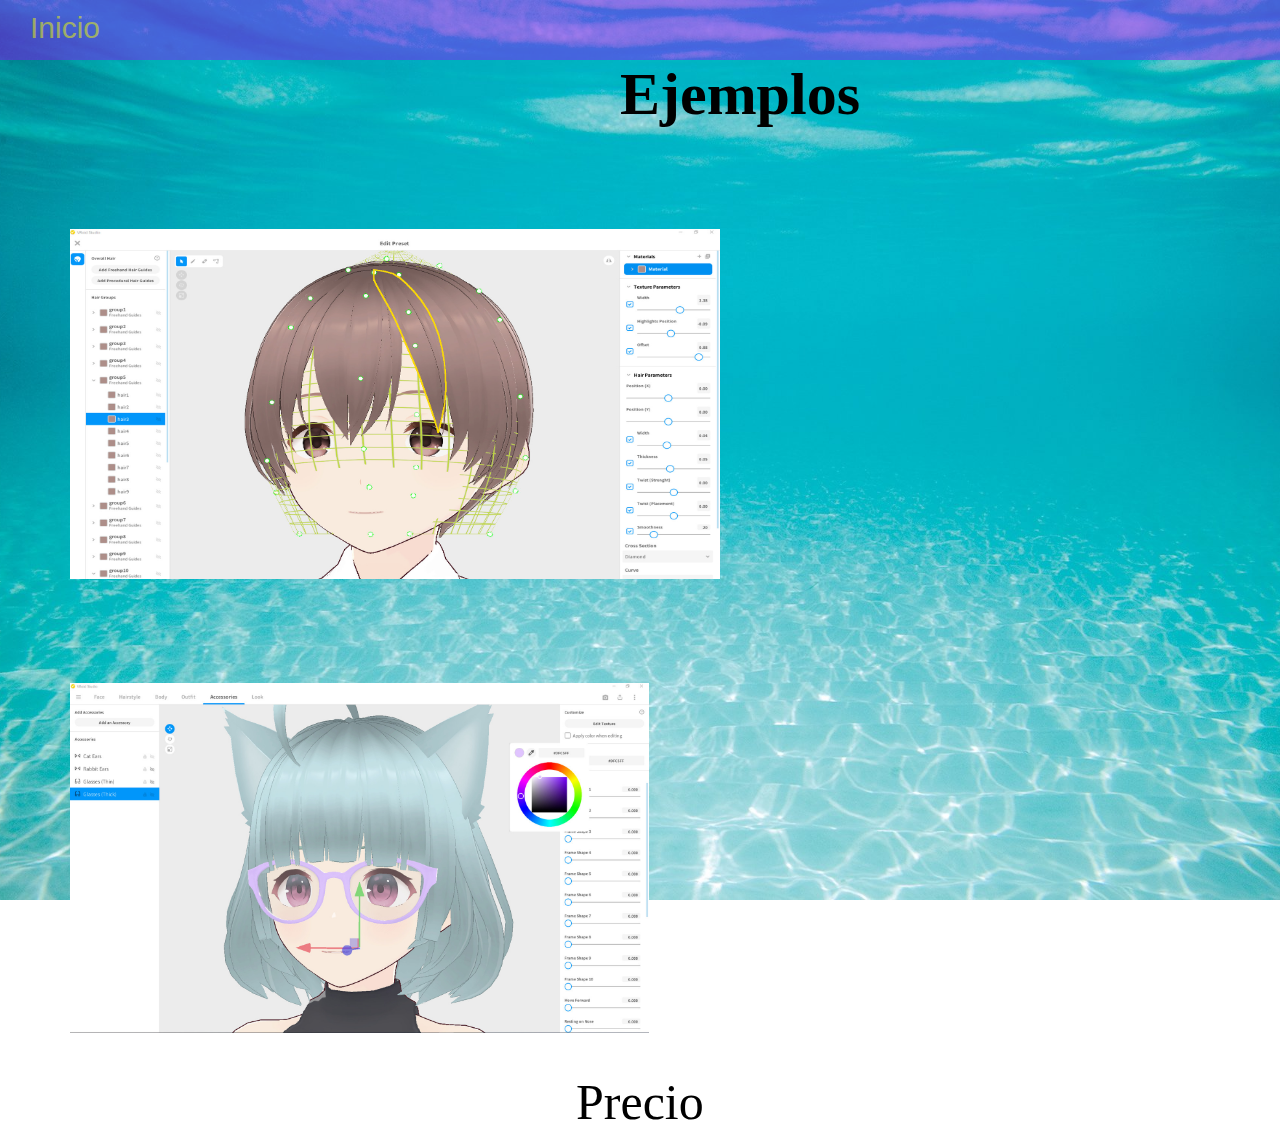
<file: Deber de página/Comisiones Vtuber.html>
<!DOCTYPE html>
<html>
<head>
    <meta charset="utf-8" />
<title>Comisión Vtuber</title>
<link href="../Deber de página/Css/comisiones vtuber.css" rel="stylesheet" />
<link rel="icon" type="image/png" href="../Deber de página/Imagenes/xdddd.png">
</head>

<body>
    <header>
        <nav>
            <ul>
                <li> <a href="../Deber de página/index.html">Inicio</a></li>
            </ul>
        </nav>
    </header>

    <h1>Ejemplos</h1>

    <img class="imagen" src="../Deber de página/Imagenes/vroid wip.jpg" width="650px" height="350px">
    <img class="imagen" src="../Deber de página/Imagenes/vroid 2 wip.jpg" awidth="650px" height="350px">
    <br>
    <br>
    <br>
    <a class="precios2" href="../Deber de página/precios vtuber.html">Precio</a>
    
</body>

</html>
</file>
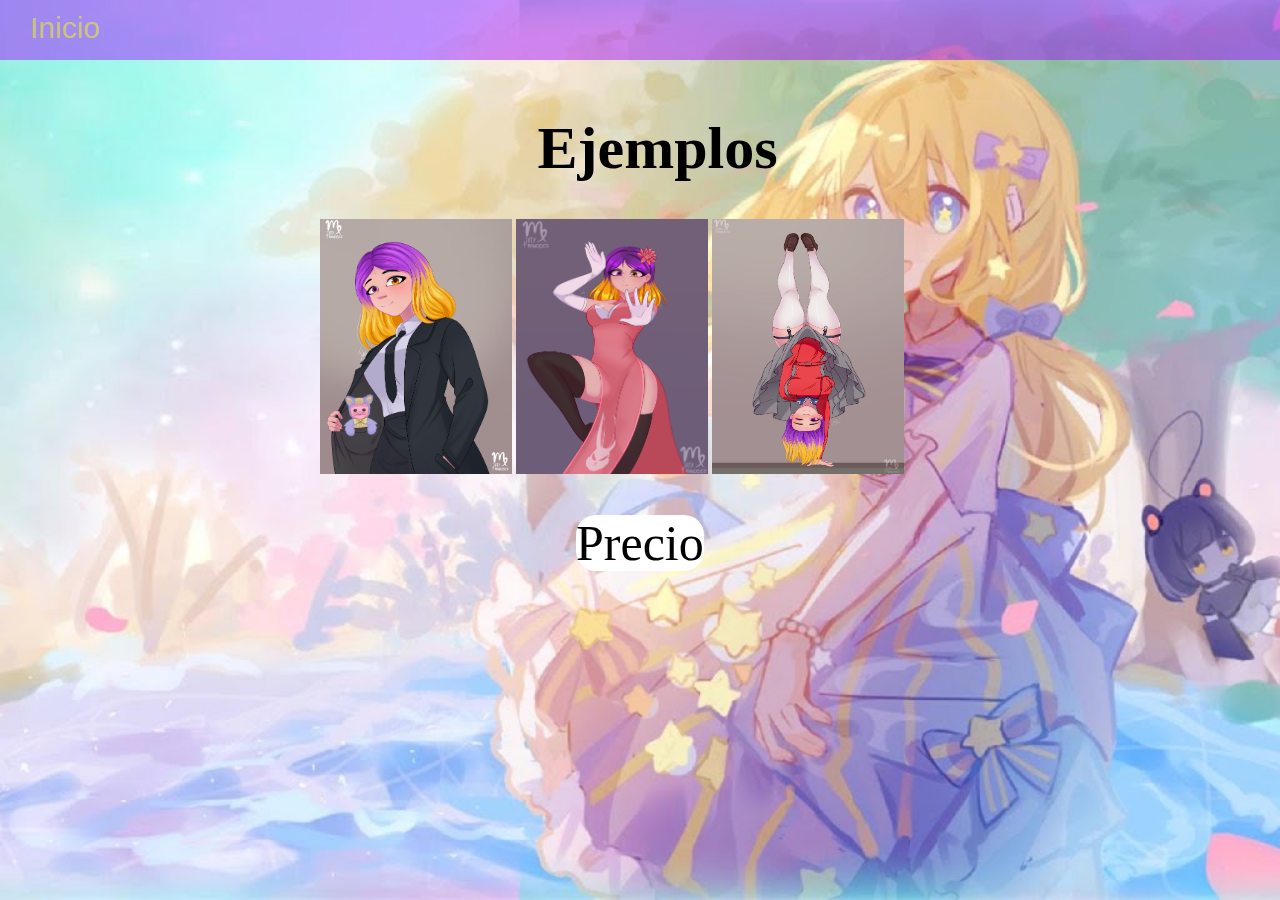
<file: Deber de página/Comisiones.html>
<!DOCTYPE html>
<html>
<head>
    <meta charset="utf-8" />
<title>Comisiones</title>
<link href="../Deber de página/Css/comisiones.css" rel="stylesheet" />
<link rel="icon" type="image/png" href="../Deber de página/Imagenes/xdddd.png">
</head>

<body>
    <header>
        <nav>
            <ul>
                <li> <a href="../Deber de página/index.html">Inicio</a></li>
            </ul>
        </nav>
    </header>

    <br>
    <br>
    <br>

    <h1>Ejemplos</h1>
    <br>
    <br>
    <img src="../Deber de página/Imagenes/Vital elegante xd.png" width="210" height="255" alt="">
    <img src="../Deber de página/Imagenes/Mona china lit xd.png" width="210" height="255" alt="">
    <img src="../Deber de página/Imagenes/LycoChallenge 2.png" width="210" height="255" alt="">
<br>
    <br>
    <br>
    <body>
        <a class="precio" href="../Deber de página/precios y tipos.html">Precio</a>
    </body>
   
</html>
</file>
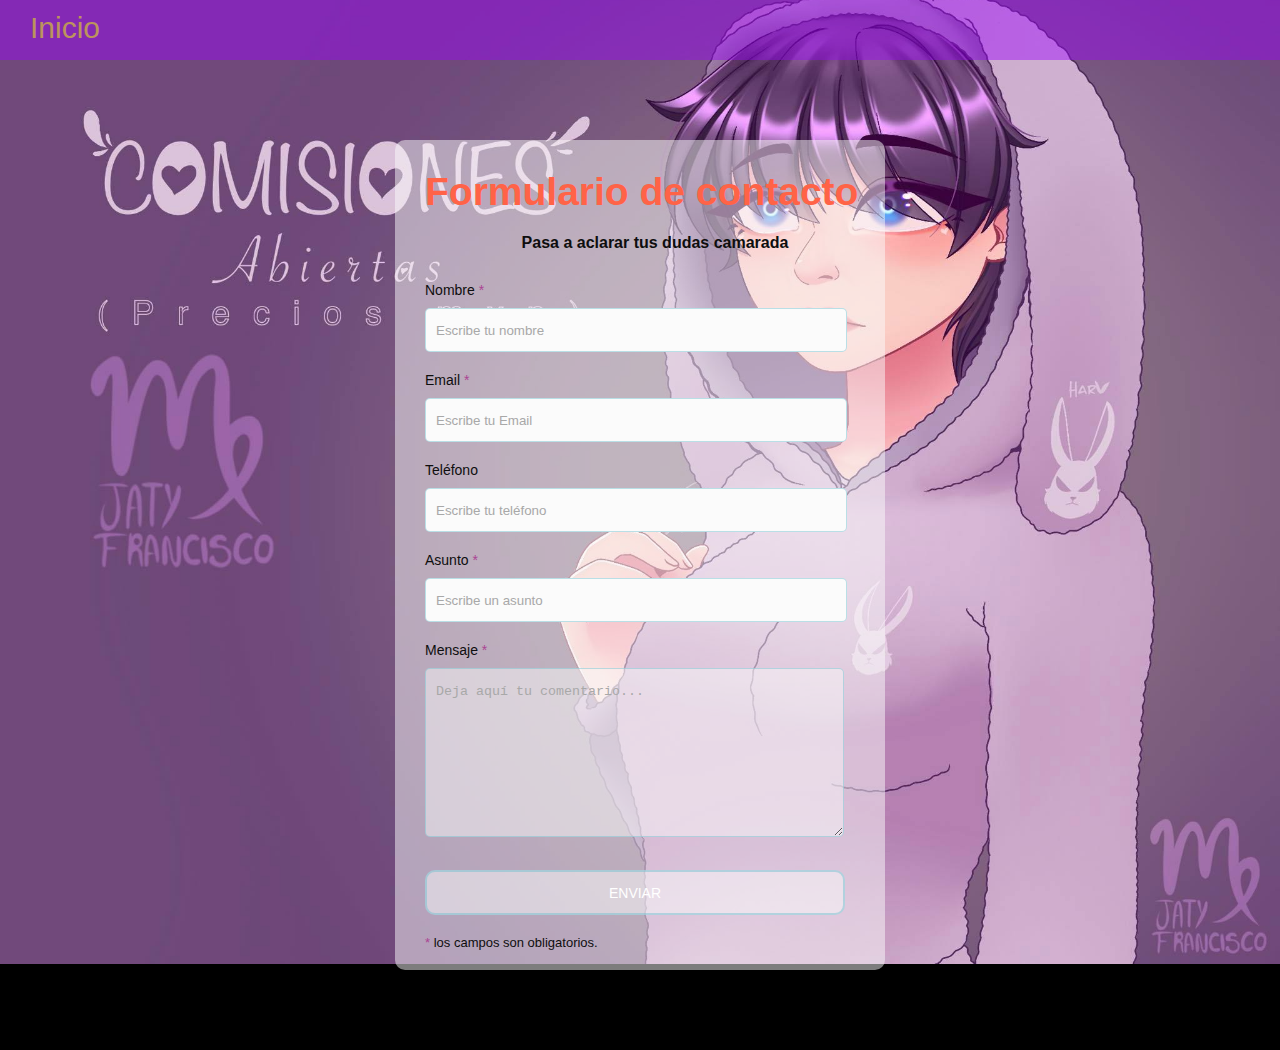
<file: Deber de página/Contacto.html>
<!DOCTYPE html>
<html>
<head>
    <meta charset="utf-8" />
<title>Contacto</title>
<link href="../Deber de página/Css/contacto.css" rel="stylesheet" />
<link rel="icon" type="image/png" href="../Deber de página/Imagenes/xdddd.png">
</head>

<body>
    <header>
        <nav>
            <ul>
                <li> <a href="../Deber de página/index.html">Inicio</a></li>
            </ul>
        </nav>
    </header>  
        <div class="contact_form">
        <div class="formulario">      
            <h1 class="gradient-text">Formulario de contacto</h1>
              <h3>Pasa a aclarar tus dudas camarada</h3>
      
      
                <form action="submeter-formulario.php" method="post">       
      
                  
                      <p>
                        <label for="nombre" class="colocar_nombre">Nombre
                          <span class="obligatorio">*</span>
                        </label>
                          <input type="text" name="introducir_nombre" id="nombre" required="obligatorio" placeholder="Escribe tu nombre">
                      </p>
                    
                      <p>
                        <label for="email" class="colocar_email">Email
                          <span class="obligatorio">*</span>
                        </label>
                          <input type="email" name="introducir_email" id="email" required="obligatorio" placeholder="Escribe tu Email">
                      </p>
                  
                      <p>
                        <label for="telefone" class="colocar_telefono">Teléfono
                        </label>
                          <input type="tel" name="introducir_telefono" id="telefono" placeholder="Escribe tu teléfono">
                      </p>       
                    
                      <p>
                        <label for="asunto" class="colocar_asunto">Asunto
                          <span class="obligatorio">*</span>
                        </label>
                          <input type="text" name="introducir_asunto" id="assunto" required="obligatorio" placeholder="Escribe un asunto">
                      </p>    
                    
                      <p>
                        <label for="mensaje" class="colocar_mensaje">Mensaje
                          <span class="obligatorio">*</span>
                        </label>                     
                                          <textarea name="introducir_mensaje" class="texto_mensaje" id="mensaje" required="obligatorio" placeholder="Deja aquí tu comentario..."></textarea> 
                                      </p>                    
                    
                      <button type="submit" name="enviar_formulario" id="enviar"><p>Enviar</p></button>
      
                      <p class="aviso">
                        <span class="obligatorio"> * </span>los campos son obligatorios.
                      </p>          
                  
                </form>
          </div>  
        </div>
    </body>
    
    </html>
</file>
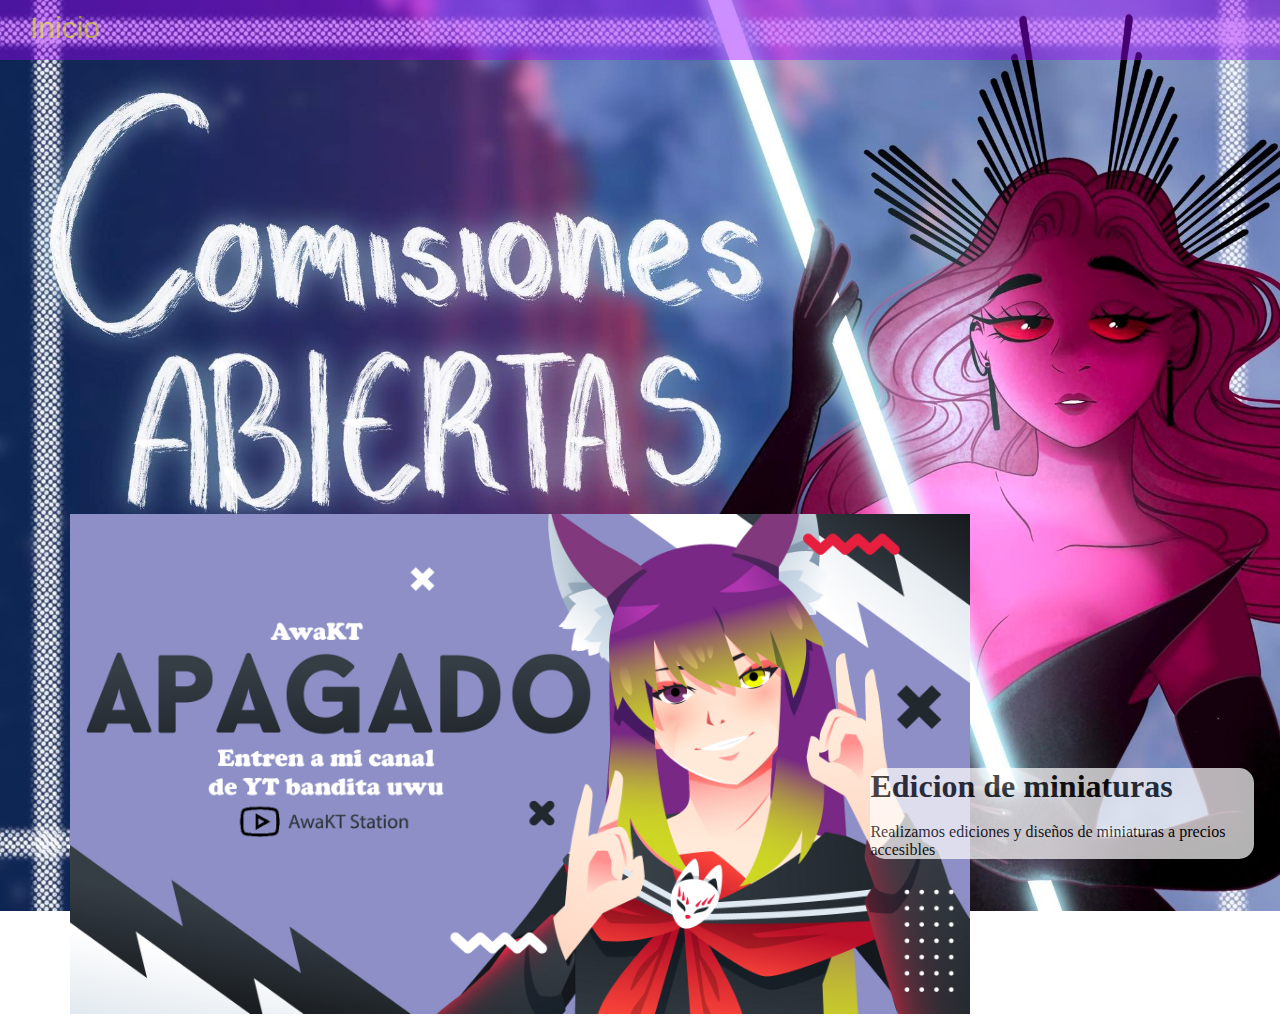
<file: Deber de página/Diseños 2D.html>
<!DOCTYPE html>
<html>
<head>
    <meta charset="utf-8" />
<title>Diseños 2D</title>
<link href="../Deber de página/Css/diseños 2d.css" rel="stylesheet" />
<link rel="icon" type="image/png" href="../Deber de página/Imagenes/xdddd.png">
</head>

<body>
    <header>
        <nav>
            <ul>
                <li> <a href="../Deber de página/index.html">Inicio</a></li>
            </ul>
        </nav>
    </header>

    <br>
    <br>
    <br>

    <img class="imagen" src="../Deber de página/Imagenes/5934063.jpg" width="900px" height="500px">

    <div class="cajita">
        <h1>Edicion de miniaturas</h1>
        <br>
        <p>Realizamos ediciones y diseños de miniaturas a precios accesibles</p>

    </div>
</body>

</html>
</file>
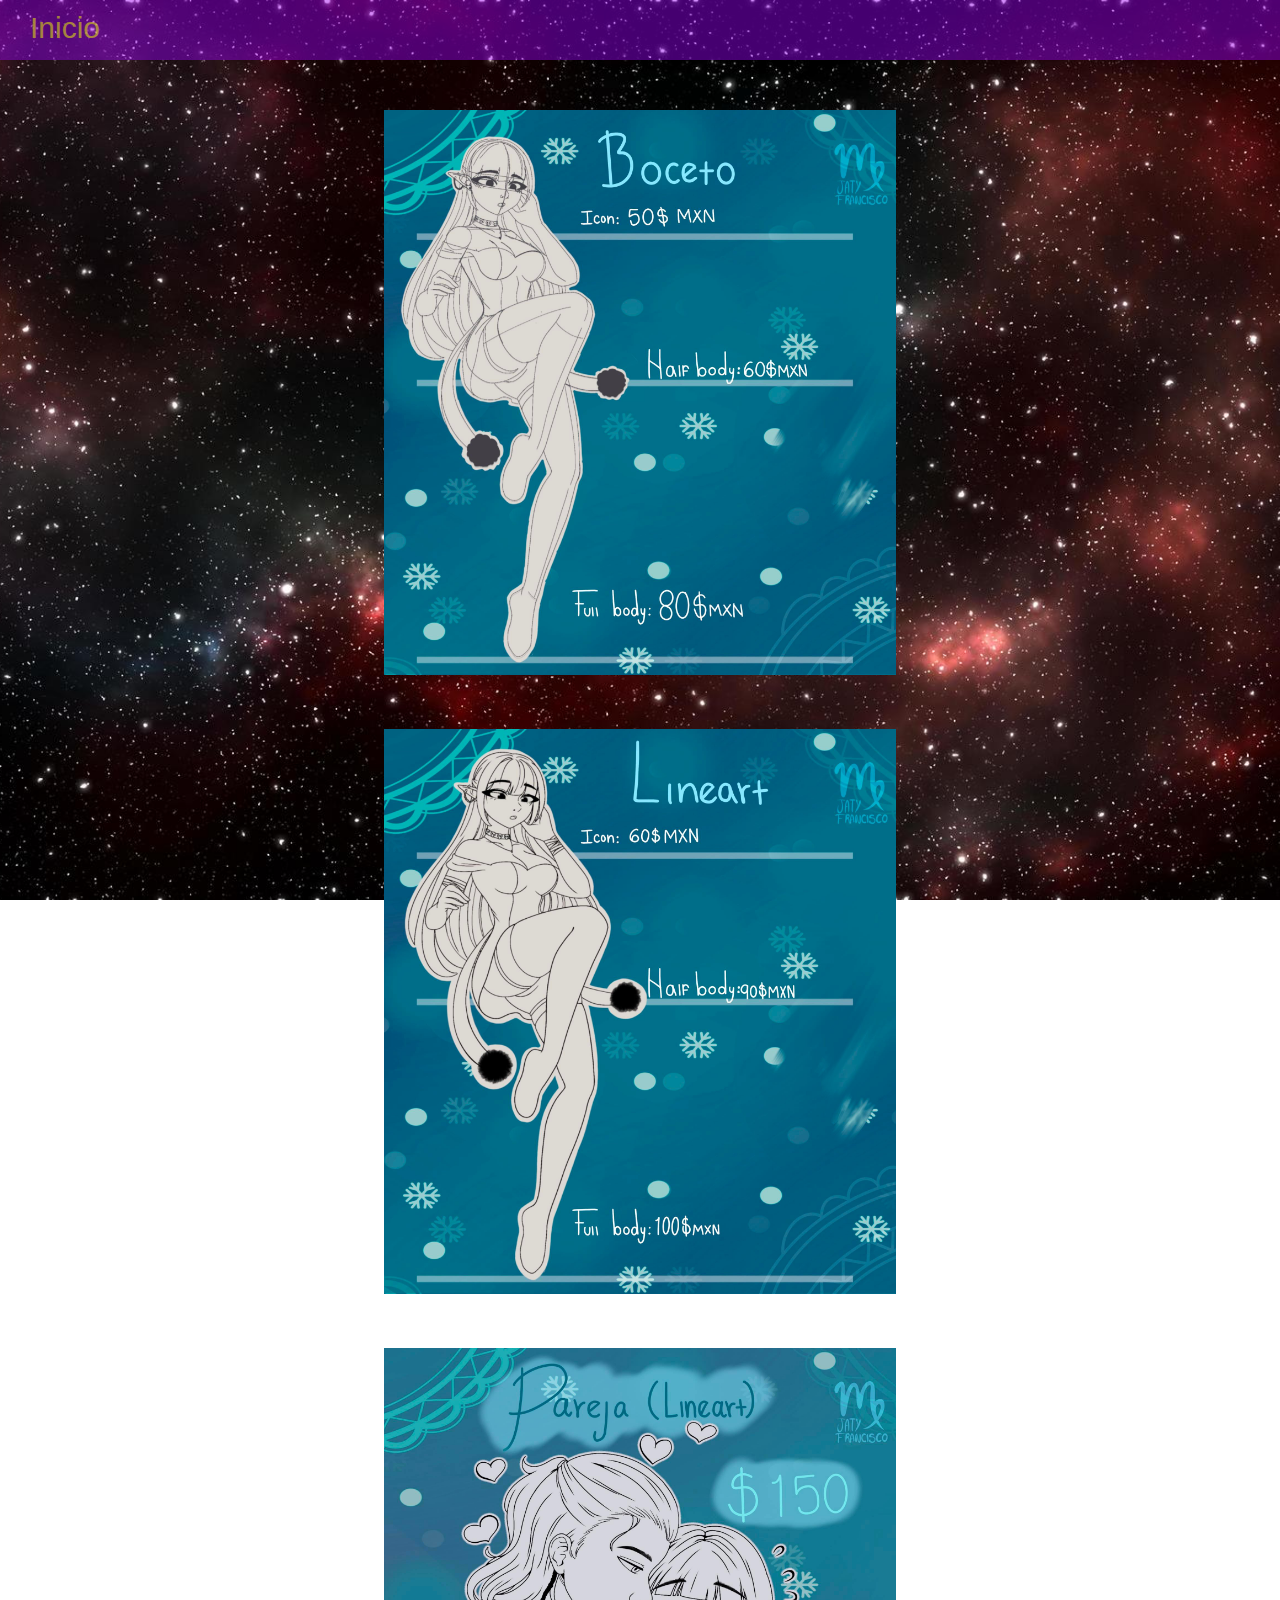
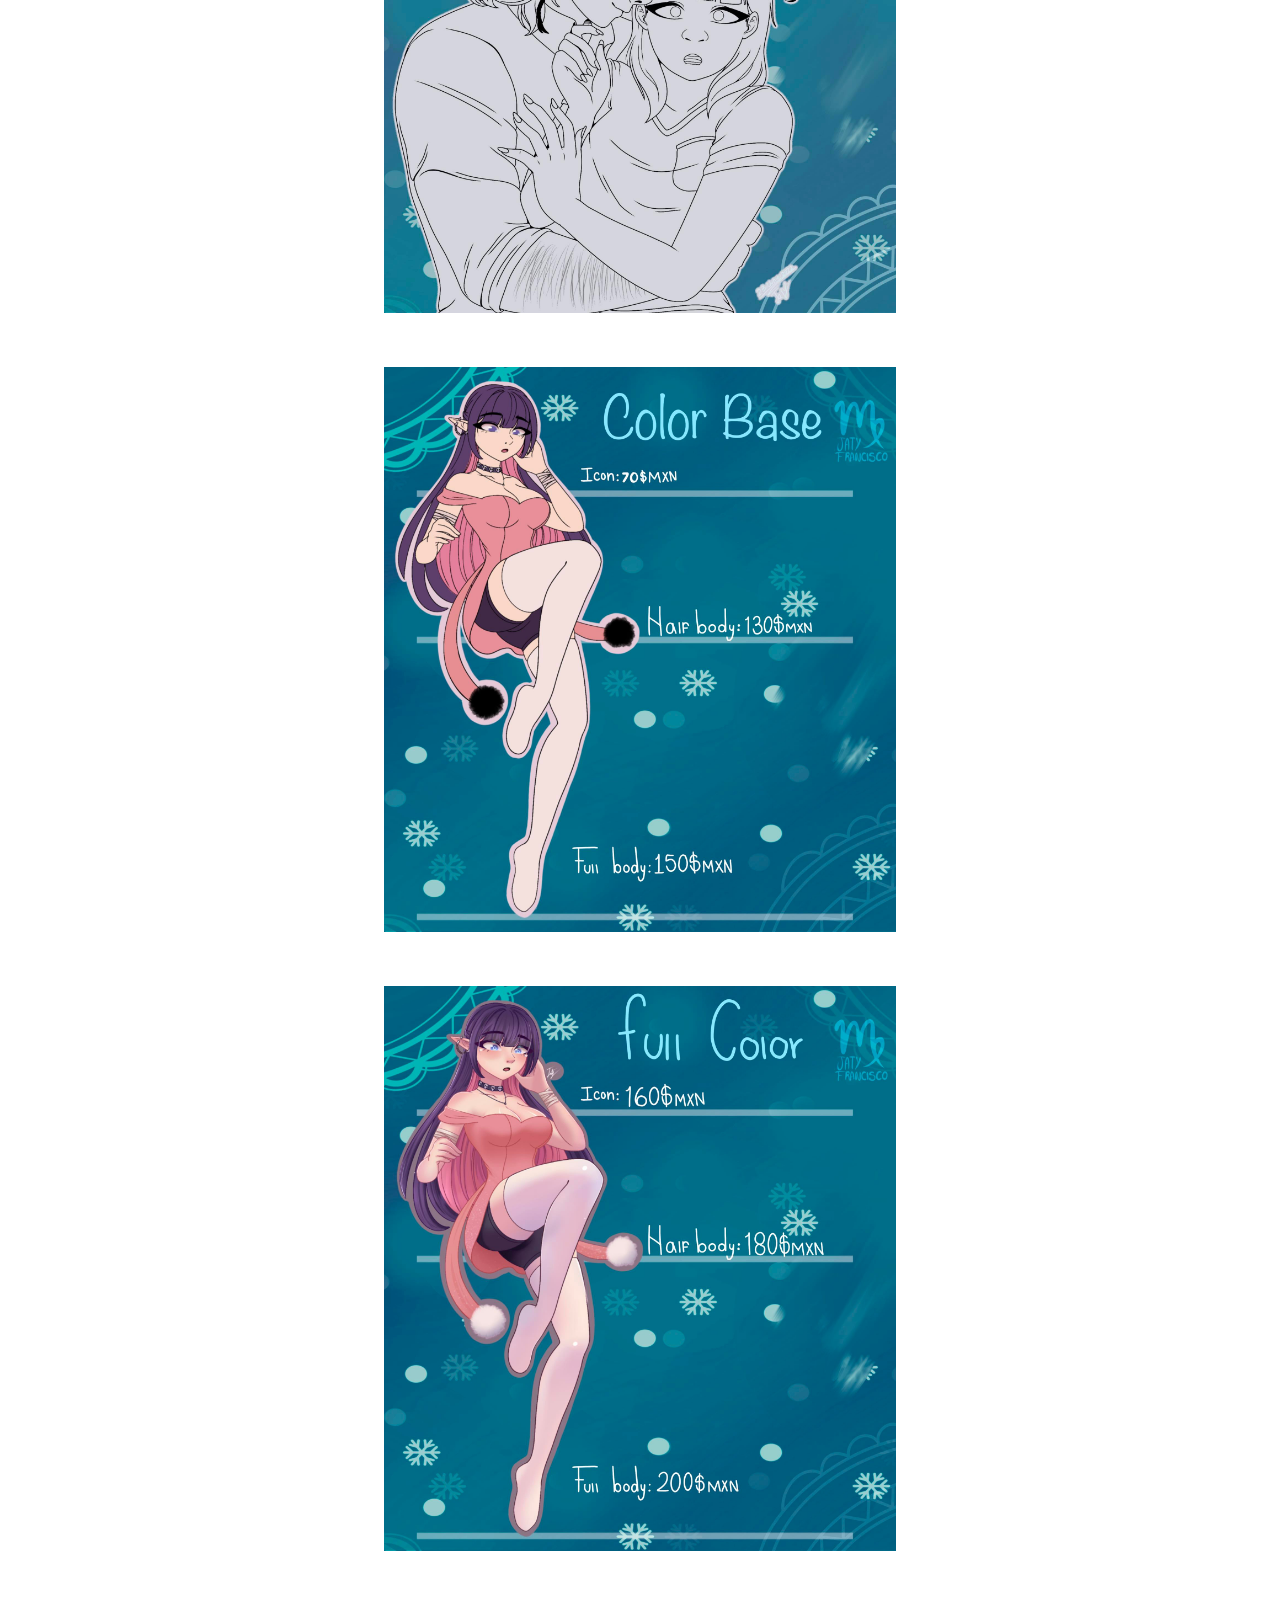
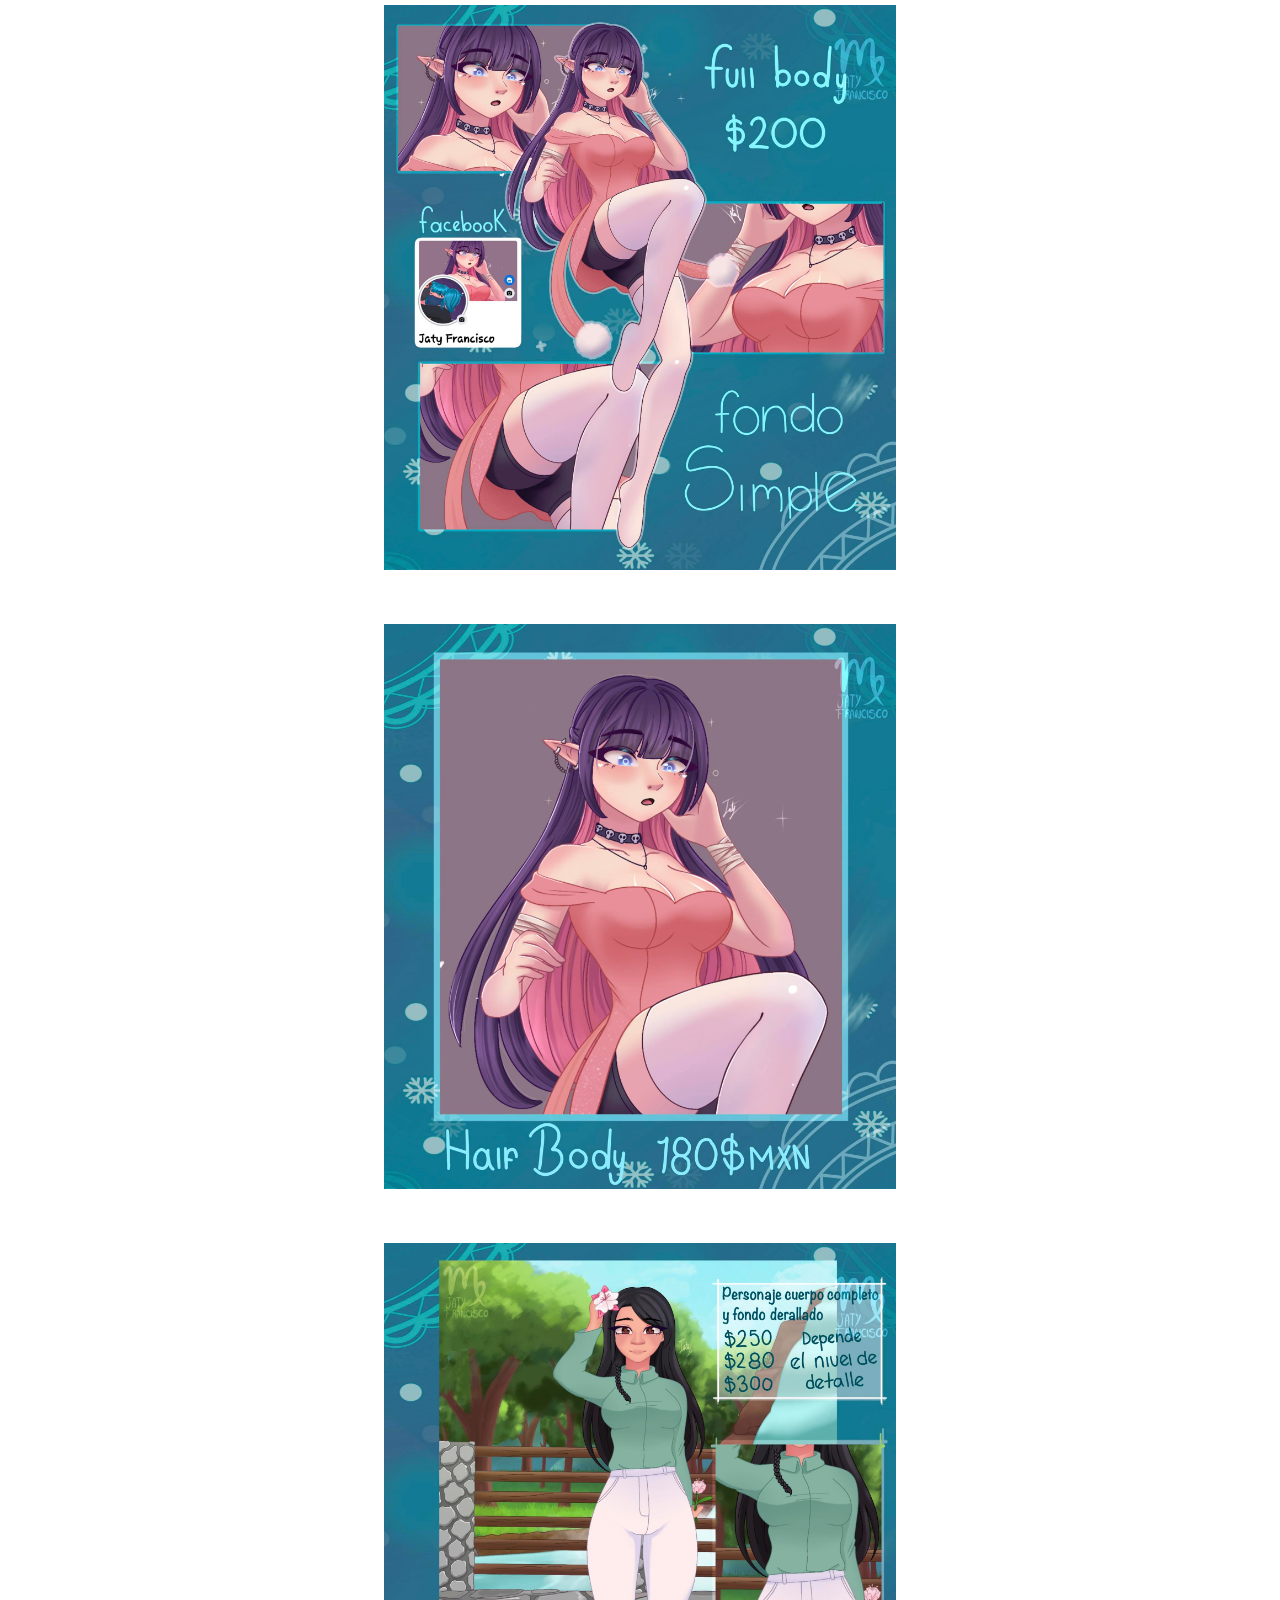
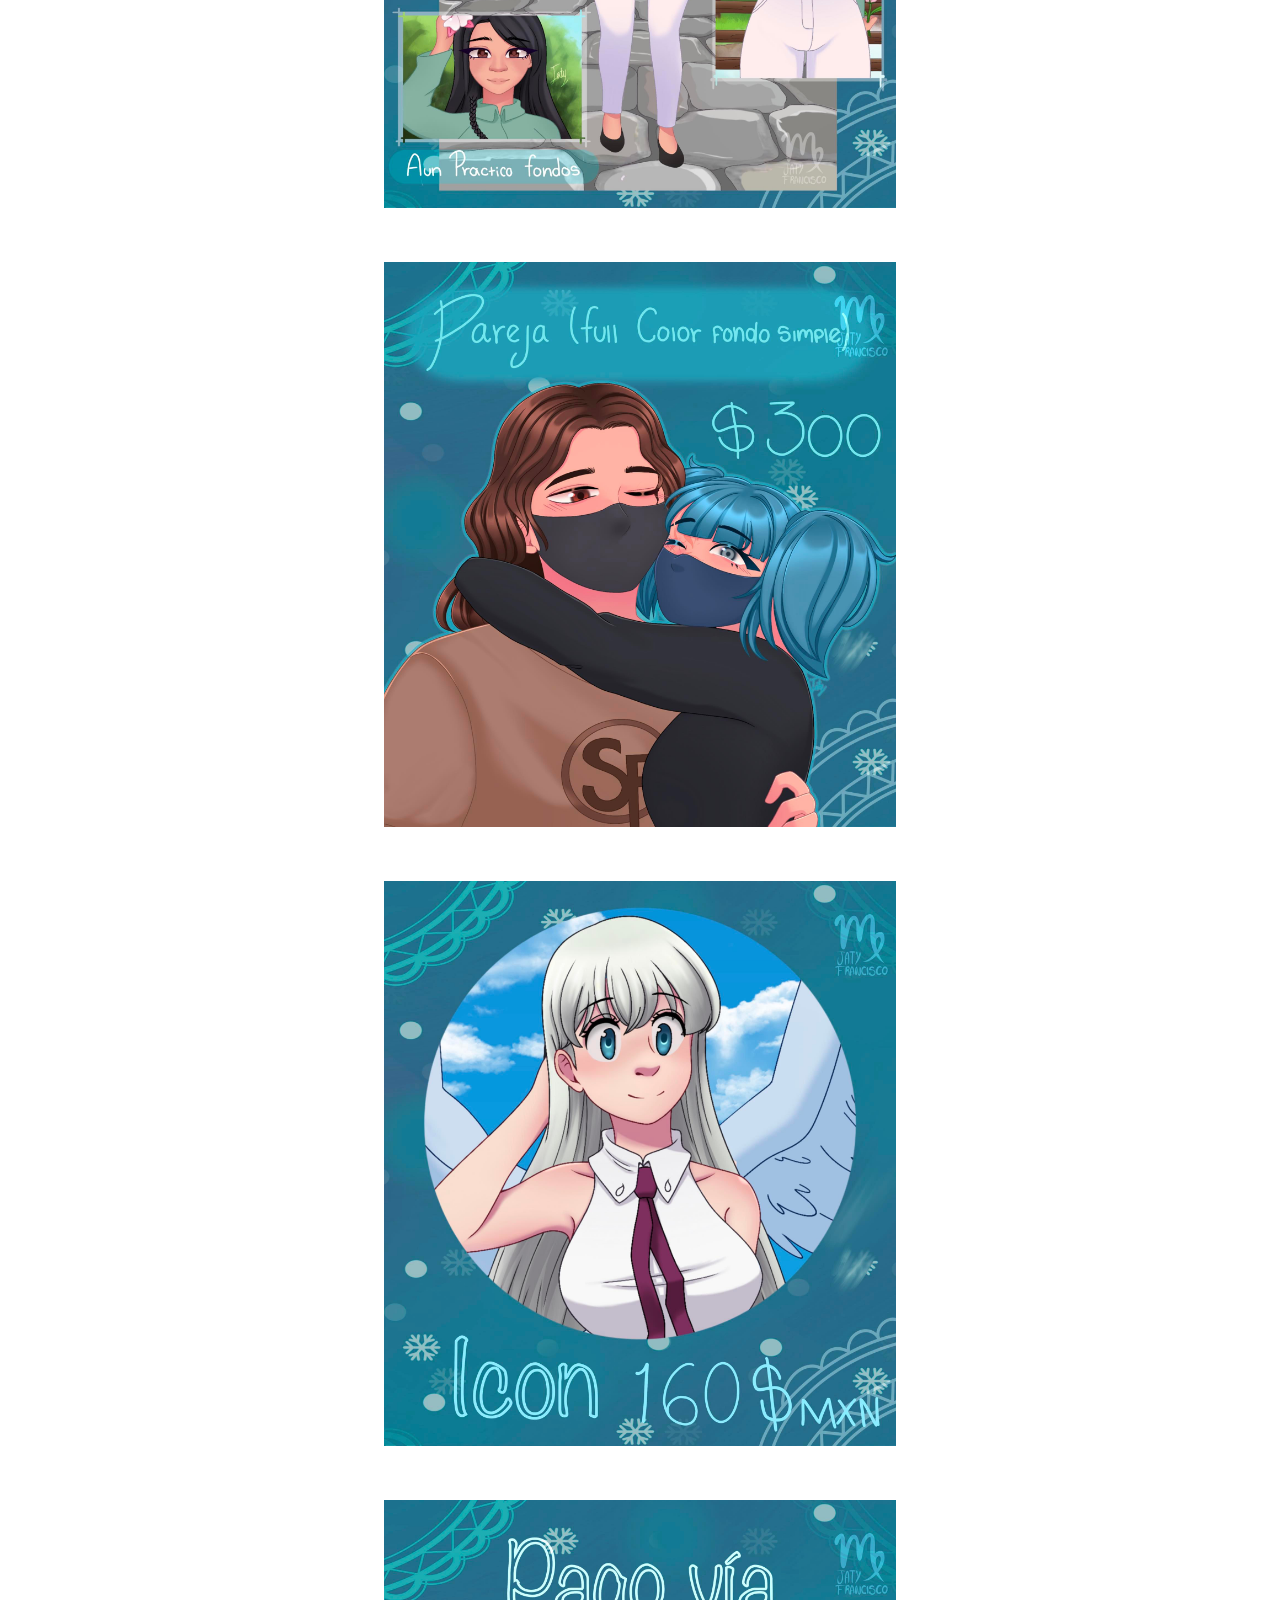
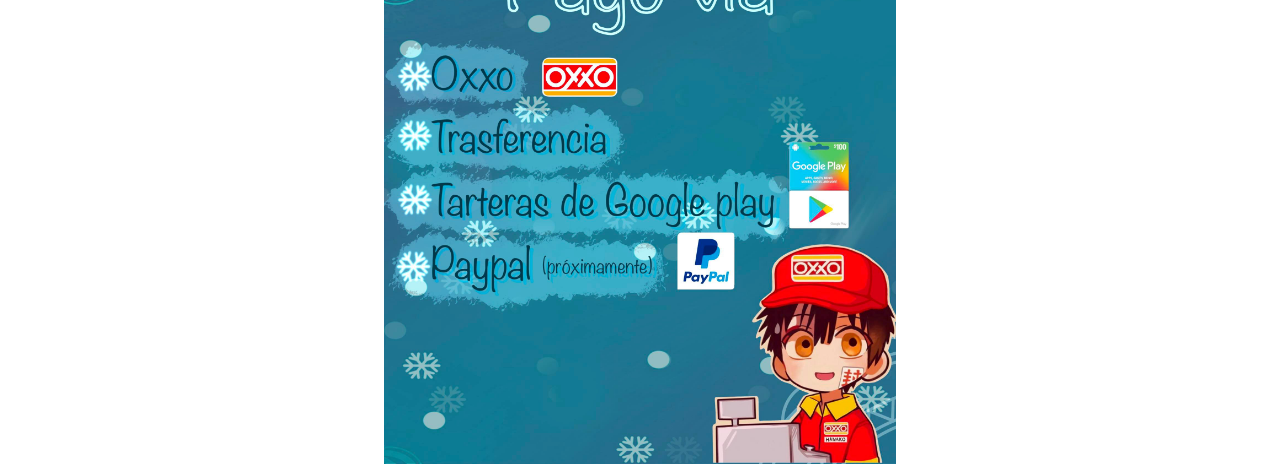
<file: Deber de página/precios y tipos.html>
<!DOCTYPE html>
<html>
<head>
    <meta charset="utf-8" />
<title>Precio de Comisión</title>
<link href="../Deber de página/Css/precio y tipo.css" rel="stylesheet" />
<link rel="icon" type="image/png" href="../Deber de página/Imagenes/xdddd.png">
</head>

<body>
    <header>
        <nav>
            <ul>
                <li> <a href="../Deber de página/index.html">Inicio</a></li>
            </ul>
        </nav>
    </header> 

    <div class="precios">
<img class="imagen" src="../Deber de página/Imagenes/1.jpg" width="210" height="255">
<br>
<img class="imagen" src="../Deber de página/Imagenes/2.jpg" width="210" height="255">
<br>
<img class="imagen" src="../Deber de página/Imagenes/3.jpg" width="210" height="255">
<br>
<img class="imagen" src="../Deber de página/Imagenes/4.jpg" width="210" height="255">
<br>
<img class="imagen" src="../Deber de página/Imagenes/5.jpg" width="210" height="255">
<br>
<img class="imagen" src="../Deber de página/Imagenes/6.jpg" width="210" height="255">
<br>
<img class="imagen" src="../Deber de página/Imagenes/7.jpg" width="210" height="255">
<br>
<img class="imagen" src="../Deber de página/Imagenes/8.jpg" width="210" height="255">
<br>
<img class="imagen" src="../Deber de página/Imagenes/9.jpg" width="210" height="255">
<br>
<img class="imagen" src="../Deber de página/Imagenes/10.jpg" width="210" height="255">
<br>
<img class="imagen" src="../Deber de página/Imagenes/11.jpg" width="210" height="255">
    </div>
</body>
</html>
</file>
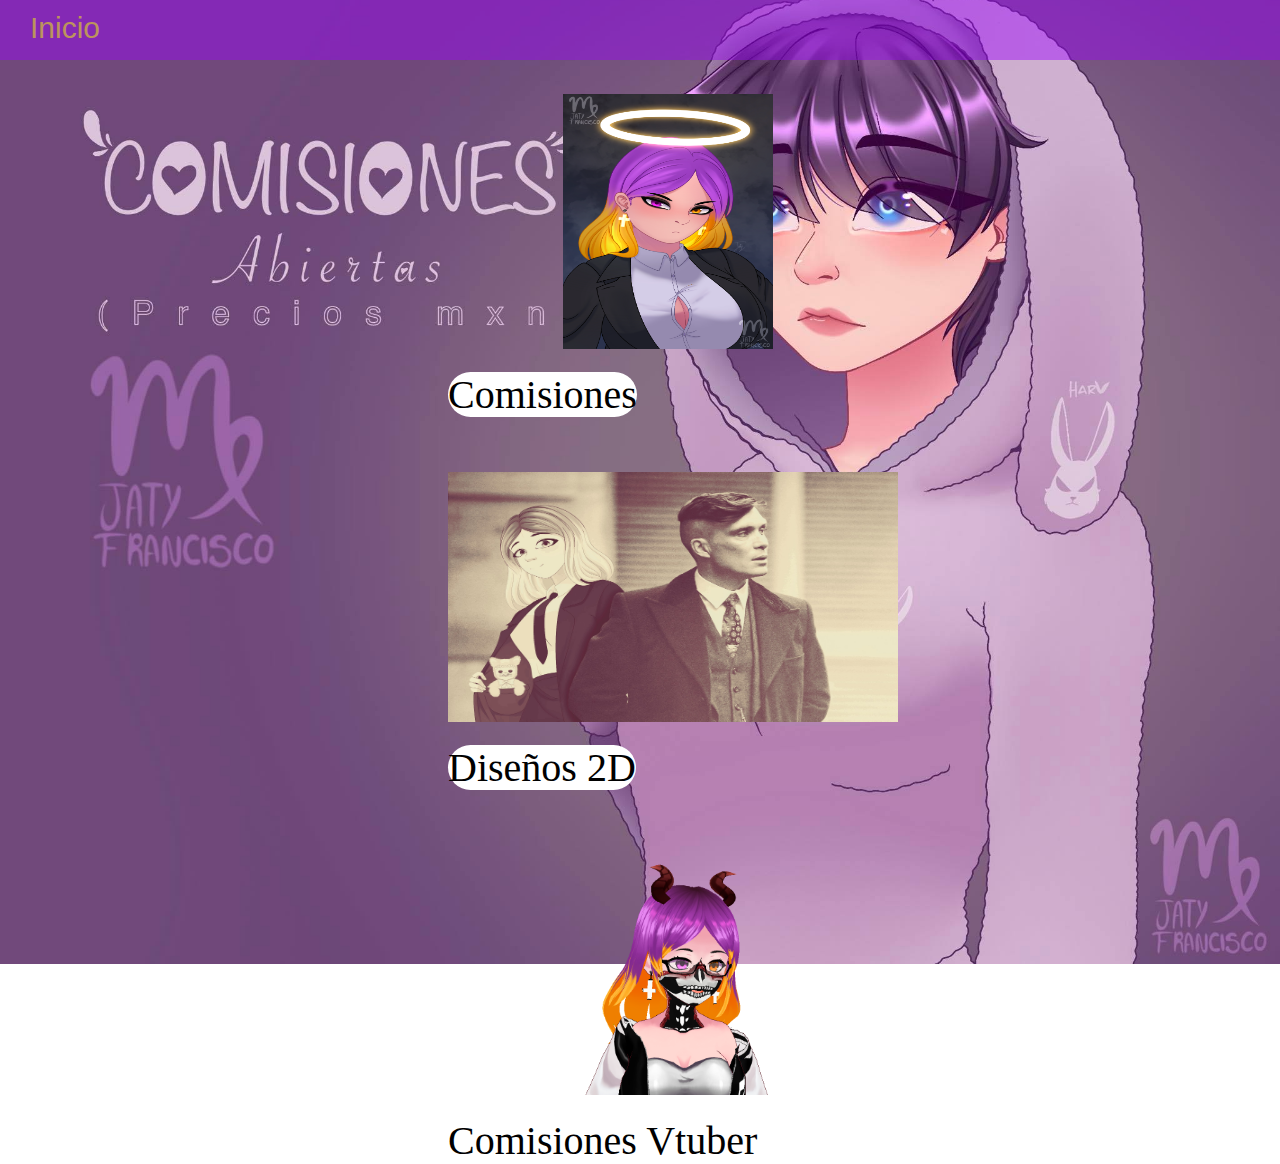
<file: Deber de página/Servicios.html>
<!DOCTYPE html>
<html>
<head>
    <meta charset="utf-8" />
<title>Servicios</title>
<link href="../Deber de página/Css/servicio.css" rel="stylesheet" />
<link rel="icon" type="image/png" href="../Deber de página/Imagenes/xdddd.png">
</head>

<body>
    <header>
        <nav>
            <ul>
                <li> <a href="../Deber de página/index.html">Inicio</a></li>
            </ul>
        </nav>
    </header>
<br>
<br>
<br>

<div class="cuadro">
<img class="primeraima" src="../Deber de página/Imagenes/Vital 7u7.png" width="210" height="255">
<br>
<br>
<a class="link1" href="../Deber de página/Comisiones.html">Comisiones</a>
<br>
<br>
<br>
<br>
<img src="../Deber de página/Imagenes/BFD96902-3B5D-11ED-9896-0E6C8180E2F5.jpg" width="450" height="250">
<br>
<br>
<a class="link1" href="../Deber de página/Diseños 2D.html">Diseños 2D</a>
<br>
<br>
<br>
<br>
<img src="../Deber de página/Imagenes/20221021174400.png" width="450" height="250">
<br>
<br>
<a class="link1" href="../Deber de página/Comisiones Vtuber.html">Comisiones Vtuber</a>
</div>

    </body>
    
    </html>
</file>
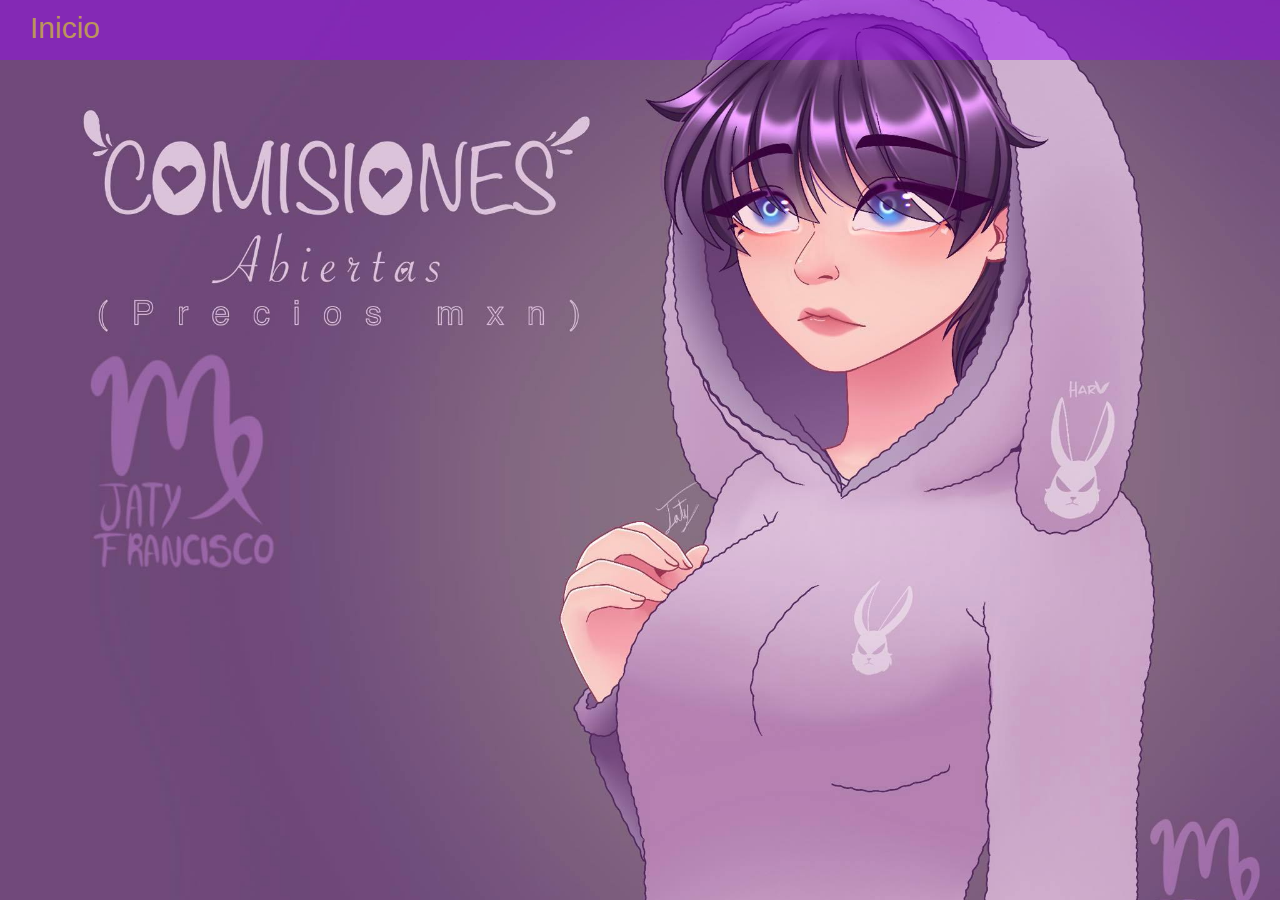
<file: Deber de página/tipo y precios de 2D.html>
<!DOCTYPE html>
<html>
<head>
    <meta charset="utf-8" />
<title>Precio de Diseño 2D</title>
<link href="../Deber de página/Css/tipo y precios de 2d.css" rel="stylesheet" />
<link rel="icon" type="image/png" href="../Deber de página/Imagenes/xdddd.png">
</head>

<body>
    <header>
        <nav>
            <ul>
                <li> <a href="../Deber de página/index.html">Inicio</a></li>
            </ul>
        </nav>
    </header> 

    </body>
</html>
</file>
<file: Deber de página/Css/comisiones vtuber.css>
*{
    margin: 0%;
}

header {
    background-color: rgba(157, 0, 255, 0.438);
    height: 40px;
    left: 1px;
    right: 1px;
    display: flex;
    justify-content: space-between;
    align-items: center;
    padding: 10px;
}

    header nav{
        padding: 35px 0px 0px 0px;
    }

body {
    background-image: url('../Imagenes/316150844_511756574328321_1023899038976136265_n.jpg');
    background-position: center;
    background-repeat: no-repeat;
    background-size: cover;
    background-attachment: fixed;
}

nav {
    float: left;
    display: flex;
}

nav ul li  {
    display: block;
    margin-right: 20px;
    padding: 20px 0px;
    color: rgb(242, 255, 0);
    font-family: 'Anton', sans-serif;
    font-size: 25px;
    float: right;  
    margin-top: -40px;
}
nav ul{
    list-style: none;
    padding: 0px 20px;
}
nav ul li a{
    margin-top: auto;
    color: #f6ff0081;
    text-align: right;
    font-size: 30px;
    font-weight: lighter;
   text-decoration: none;
}

nav ul li a:hover{

    color: aquamarine;
}

body {
    background-image: url(../Imagenes/thumb-1920-85170.jpg);
    background-position: center;
    background-repeat: no-repeat;
    background-size: cover;
    background-attachment: fixed;
}

.imagen{
    margin-top: 100px;
   margin-left: 70px;
}
h1{
    margin-left: 620px;
    position: relative;
    font-size: 60px;
}
.precios2 {
    background-color: white;
    color: black;
    font-size: 50px;
    left: 45%;
    border-radius: 20px;
    position: relative;
    text-decoration: none;
}
.precios2:hover{
    background-color: black;
    color: white;
}
</file>
<file: Deber de página/Css/comisiones.css>
*{
    margin: 0%;
}

header {
    background-color: rgba(157, 0, 255, 0.438);
    height: 40px;
    left: 1px;
    right: 1px;
    display: flex;
    justify-content: space-between;
    align-items: center;
    padding: 10px;
}

    header nav{
        padding: 35px 0px 0px 0px;
    }

body {
    background-image: url('../Imagenes/316150844_511756574328321_1023899038976136265_n.jpg');
    background-position: center;
    background-repeat: no-repeat;
    background-size: cover;
    background-attachment: fixed;
}

nav {
    float: left;
    display: flex;
}

nav ul li  {
    display: block;
    margin-right: 20px;
    padding: 20px 0px;
    color: rgb(242, 255, 0);
    font-family: 'Anton', sans-serif;
    font-size: 25px;
    float: right;  
    margin-top: -40px;
}
nav ul{
    list-style: none;
    padding: 0px 20px;
}
nav ul li a{
    margin-top: auto;
    color: #f6ff0081;
    text-align: right;
    font-size: 30px;
    font-weight: lighter;
   text-decoration: none;
}

nav ul li a:hover{

    color: aquamarine;
}

body{
    background-image: url(../Imagenes/fondo\ xd.jpg);
    background-position: center;
    background-repeat: no-repeat;
    background-size: cover;
    background-attachment: fixed;
}
img{
    left: 25%;
    width: 15%;
    position: relative;
}
h1{
    left: 42%;
    position: relative;
    font-size: 60px;
}
.precio {
    background-color: white;
    color: black;
    font-size: 50px;
    left: 45%;
    border-radius: 20px;
    position: relative;
    text-decoration: none;
}
.precio:hover{
    background-color: black;
    color: white;
}
</file>
<file: Deber de página/Css/contacto.css>
*{
    margin: 0%;
}

header {
    background-color: rgba(157, 0, 255, 0.438);
    height: 40px;
    left: 1px;
    right: 1px;
    display: flex;
    justify-content: space-between;
    align-items: center;
    padding: 10px;
}

    header nav{
        padding: 35px 0px 0px 0px;
    }

body {
    background-image: url('../Imagenes/316150844_511756574328321_1023899038976136265_n.jpg');
    background-position: center;
    background-repeat: no-repeat;
    background-size: cover;
    background-attachment: fixed;
}

nav {
    float: left;
    display: flex;
}

nav ul li  {
    display: block;
    margin-right: 20px;
    padding: 20px 0px;
    color: rgb(242, 255, 0);
    font-family: 'Anton', sans-serif;
    font-size: 25px;
    float: right;  
    margin-top: -40px;
}
nav ul{
    list-style: none;
    padding: 0px 20px;
}
nav ul li a{
    margin-top: auto;
    color: #f6ff0081;
    text-align: right;
    font-size: 30px;
    font-weight: lighter;
   text-decoration: none;
}

nav ul li a:hover{

    color: aquamarine;
}

@import url(https://fonts.googleapis.com/css?family=Noto+Sans);


body{
  height: 100%; 
  font-family: 'Noto Sans', sans-serif;
  background-color: #000000; 
}


.contact_form{  
  width: 460px; 
  height: auto;
  margin: 80px auto;
  border-radius: 10px;  
  padding-top: 30px;
  padding-bottom: 20px;  
  background-color: #fbfbfb7f; 
  padding-left: 30px; 
}


input{
  background-color: #fbfbfb; 
  width: 408px; 
  height: 40px; 
  border-radius: 5px;  
  border-style: solid; 
  border-width: 1px; 
  border-color: #6fc0ce79; 
  margin-top: 10px;  
  padding-left: 10px;
  margin-bottom: 20px; 
}


textarea{
  background-color: #fbfbfb78; 
  width: 405px; 
  height: 150px; 
  border-radius: 5px;  
  border-style: solid; 
  border-width: 1px; 
  border-color: #6fc0ce79; 
  margin-top: 10px;  
  padding-left: 10px;
  margin-bottom: 20px; 
  padding-top: 15px; 
}


label{
  display: block; 
  float: center;  
}


button{
  height: 45px; 
  padding-left: 5px;
  padding-right: 5px;   
  margin-bottom: 20px; 
  margin-top: 10px;   
  text-transform: uppercase;
  background-color: #fbfbfb7f; 
  border-color: #6fc0ce79; 
  border-style: solid; 
  border-radius: 10px;  
  width: 420px;   
  cursor: pointer;
}

button:hover {
    color: #a8a8a8;
}


button p{
  color: #fff; 
}


span{
  color: #ab4493; 
}


.aviso{
  font-size: 13px;  
  color: #0e0e0e;  
}


h1{
  font-size: 39px;  
  text-align: letf; 
  padding-bottom: 20px; 
}

.gradient-text{
    background-image: linear-gradient(45deg, var(yellow) var(purple));
    background-clip: text;
    -webkit-background-clip: text;
    -moz-text-fill-color: text;
    -webkit-text-fill-color: tomato;
    -moz-text-fill-color: tomato;
    background-size: 100%;
    background-repeat: repeat;
}

h3{
  font-size: 16px; 
  padding-bottom: 30px;
  color: #0e0e0e;  
  text-align: center;
}


p{
  font-size: 14px; 
  color: #0e0e0e; 
}


::-webkit-input-placeholder {
 color: #a8a8a8;
}


::-webkit-textarea-placeholder {
 color: #a8a8a8;
}


.formulario input:focus{
  outline:0;
  border: 1px solid #cce9a9;
}


.formulario textarea:focus{
  outline:0;
  border: 1px solid #cce9a9;
}
</file>
<file: Deber de página/Css/diseños 2d.css>
*{
    margin: 0%;
}

header {
    background-color: rgba(157, 0, 255, 0.438);
    height: 40px;
    left: 1px;
    right: 1px;
    display: flex;
    justify-content: space-between;
    align-items: center;
    padding: 10px;
}

    header nav{
        padding: 35px 0px 0px 0px;
    }

body {
    background-image: url('../Imagenes/316150844_511756574328321_1023899038976136265_n.jpg');
    background-position: center;
    background-repeat: no-repeat;
    background-size: cover;
    background-attachment: fixed;
}

nav {
    float: left;
    display: flex;
}

nav ul li  {
    display: block;
    margin-right: 20px;
    padding: 20px 0px;
    color: rgb(242, 255, 0);
    font-family: 'Anton', sans-serif;
    font-size: 25px;
    float: right;  
    margin-top: -40px;
}
nav ul{
    list-style: none;
    padding: 0px 20px;
}
nav ul li a{
    margin-top: auto;
    color: #f6ff0081;
    text-align: right;
    font-size: 30px;
    font-weight: lighter;
   text-decoration: none;
}

nav ul li a:hover{

    color: aquamarine;
}

body {
    background-image: url('../Imagenes/297042892_725898948503963_7838621219985544372_n.jpg');
    background-repeat: no-repeat;
    background-size: cover;
    background-position: center;
    background-attachment: fixed;

}

.imagen{
margin-top: 400px;
   margin-left: 70px;
}
.cajita{
    background-color: white;
    color: black;
    position: relative;
    width: 30%;
    height: 40%;
    left: 68%;
    bottom: 0%;
    margin-top: -250px;
    border-radius: 15px;
    opacity: 0.7;
}
</file>
<file: Deber de página/Css/precio y tipo.css>
*{
    margin: 0%;
}

header {
    background-color: rgba(157, 0, 255, 0.438);
    height: 40px;
    left: 1px;
    right: 1px;
    display: flex;
    justify-content: space-between;
    align-items: center;
    padding: 10px;
}

    header nav{
        padding: 35px 0px 0px 0px;
    }

body {
    background-image: url('../Imagenes/316150844_511756574328321_1023899038976136265_n.jpg');
    background-position: center;
    background-repeat: no-repeat;
    background-size: cover;
    background-attachment: fixed;
}

nav {
    float: left;
    display: flex;
}

nav ul li  {
    display: block;
    margin-right: 20px;
    padding: 20px 0px;
    color: rgb(242, 255, 0);
    font-family: 'Anton', sans-serif;
    font-size: 25px;
    float: right;  
    margin-top: -40px;
}
nav ul{
    list-style: none;
    padding: 0px 20px;
}
nav ul li a{
    margin-top: auto;
    color: #f6ff0081;
    text-align: right;
    font-size: 30px;
    font-weight: lighter;
   text-decoration: none;
}

nav ul li a:hover{

    color: aquamarine;
}

    body {
        background-image: url('../Imagenes/galaxy-stars-in-the-universe-outside-earth-abstract-graphic-design-wallpaper-card-3d-free-photo.jpg');
        background-position: center;
        background-repeat: no-repeat;
        background-attachment: fixed;
        background-size: cover;
    }

    .imagen {
        margin-top: 50px;
        position: relative;
        left: 30%;
        width: 40%;
        height: 40%;
        transition: all 0.25s;
    }
    .imagen:hover{
        transform: translate(-15px);
    }
</file>
<file: Deber de página/Css/servicio.css>
*{
    margin: 0%;
}

header {
    background-color: rgba(157, 0, 255, 0.438);
    height: 40px;
    margin-bottom: -20px;
    left: 1px;
    right: 1px;
    }

    header nav{
        margin-top: 1px;
    }

body {
    background-image: url('../Imagenes/fondo-borroso-abstracto-color-pastel-fondo-pantalla-colorido_592487-768.jpg');
    background-position: center;
    background-repeat: no-repeat;
    background-size: cover;
    background-attachment: fixed;
}

header {
    background-color: rgba(157, 0, 255, 0.438);
    height: 40px;
    left: 1px;
    right: 1px;
    display: flex;
    justify-content: space-between;
    align-items: center;
    padding: 10px;
}

    header nav{
        padding: 35px 0px 0px 0px;
    }

body {
    background-image: url('../Imagenes/316150844_511756574328321_1023899038976136265_n.jpg');
    background-position: center;
    background-repeat: no-repeat;
    background-size: cover;
    background-attachment: fixed;
}

nav {
    float: left;
    display: flex;
}

nav ul li  {
    display: block;
    margin-right: 20px;
    padding: 20px 0px;
    color: rgb(242, 255, 0);
    font-family: 'Anton', sans-serif;
    font-size: 25px;
    float: right;  
    margin-top: -40px;
}
nav ul{
    list-style: none;
    padding: 0px 20px;
}
nav ul li a{
    margin-top: auto;
    color: #f6ff0081;
    text-align: right;
    font-size: 30px;
    font-weight: lighter;
   text-decoration: none;
}

nav ul li a:hover{

    color: aquamarine;
}
.cuadro{
    right: -35%;
    position: relative;
}
.primeraima{
    left: 115px;
    position: relative;
}
div a{
    text-decoration: none;
    font-size: 40px;
    color: black;
}
.link1{
    background-color: white;
    border-radius: 25px;
}
</file>
<file: Deber de página/Css/tipo y precios de 2d.css>
*{
    margin: 0%;
}

header {
    background-color: rgba(157, 0, 255, 0.438);
    height: 40px;
    left: 1px;
    right: 1px;
    display: flex;
    justify-content: space-between;
    align-items: center;
    padding: 10px;
}

    header nav{
        padding: 35px 0px 0px 0px;
    }

body {
    background-image: url('../Imagenes/316150844_511756574328321_1023899038976136265_n.jpg');
    background-position: center;
    background-repeat: no-repeat;
    background-size: cover;
    background-attachment: fixed;
}

nav {
    float: left;
    display: flex;
}

nav ul li  {
    display: block;
    margin-right: 20px;
    padding: 20px 0px;
    color: rgb(242, 255, 0);
    font-family: 'Anton', sans-serif;
    font-size: 25px;
    float: right;  
    margin-top: -40px;
}
nav ul{
    list-style: none;
    padding: 0px 20px;
}
nav ul li a{
    margin-top: auto;
    color: #f6ff0081;
    text-align: right;
    font-size: 30px;
    font-weight: lighter;
   text-decoration: none;
}

nav ul li a:hover{

    color: aquamarine;
}
</file>
